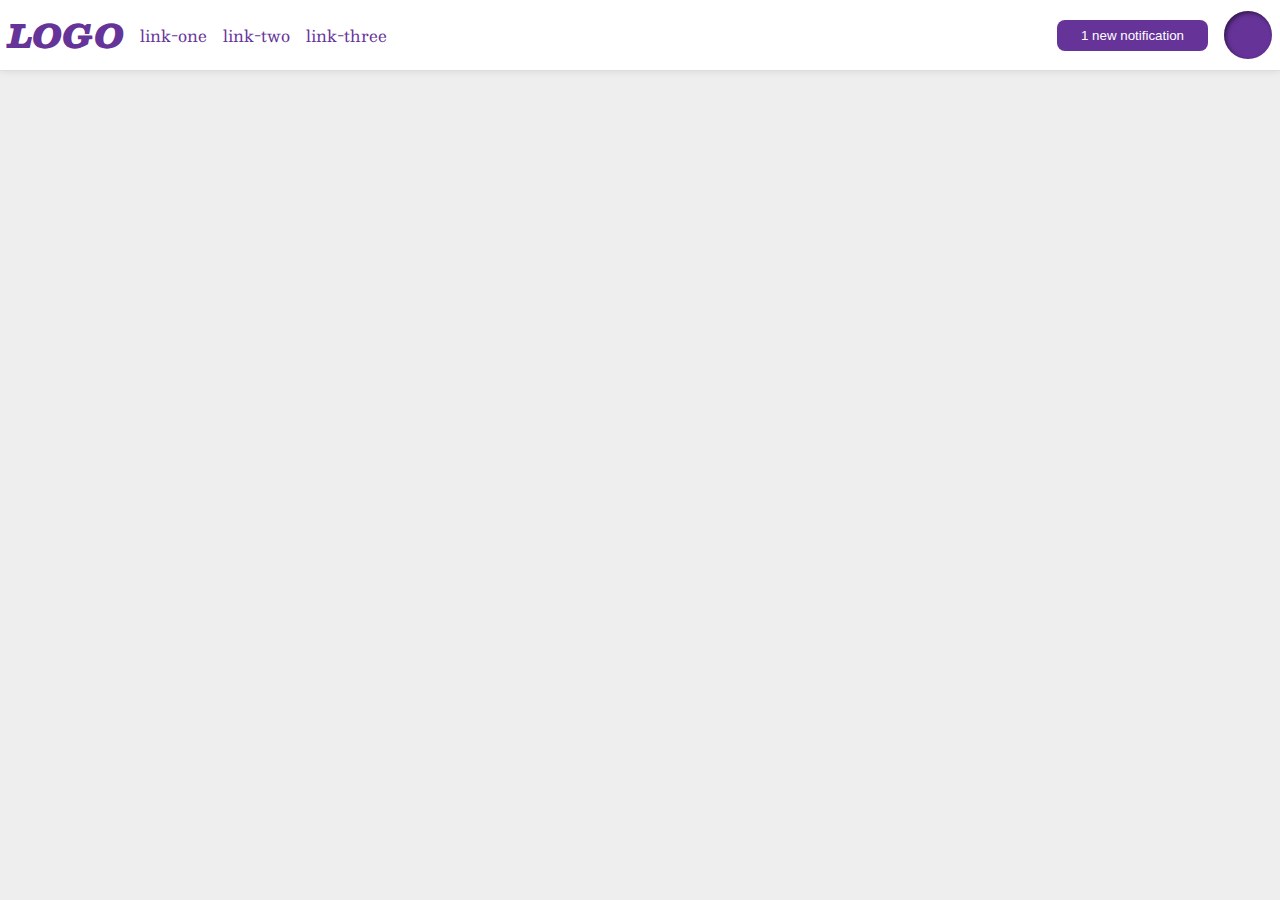
<file: foundations/flex/03-flex-header-2/index.html>
<!DOCTYPE html>
<html lang="en">
  <head>
    <meta charset="UTF-8">
    <meta http-equiv="X-UA-Compatible" content="IE=edge">
    <meta name="viewport" content="width=device-width, initial-scale=1.0">
    <title>Flex Header 2</title>
    <link rel="stylesheet" href="style.css">
  </head>
  <body>
    <div class="header">
      <div class="left">
        <div class="logo">
          LOGO
        </div>
        <ul class="links">
          <li><a href="https://google.com">link-one</a></li>
          <li><a href="https://google.com">link-two</a></li>
          <li><a href="https://google.com">link-three</a></li>
        </ul>
      </div>

      <div class="right">
        <button class="notifications">
          1 new notification
        </button>
        <div class="profile-image"></div>
      </div>
    </div>
  </body>
</html>
</file>
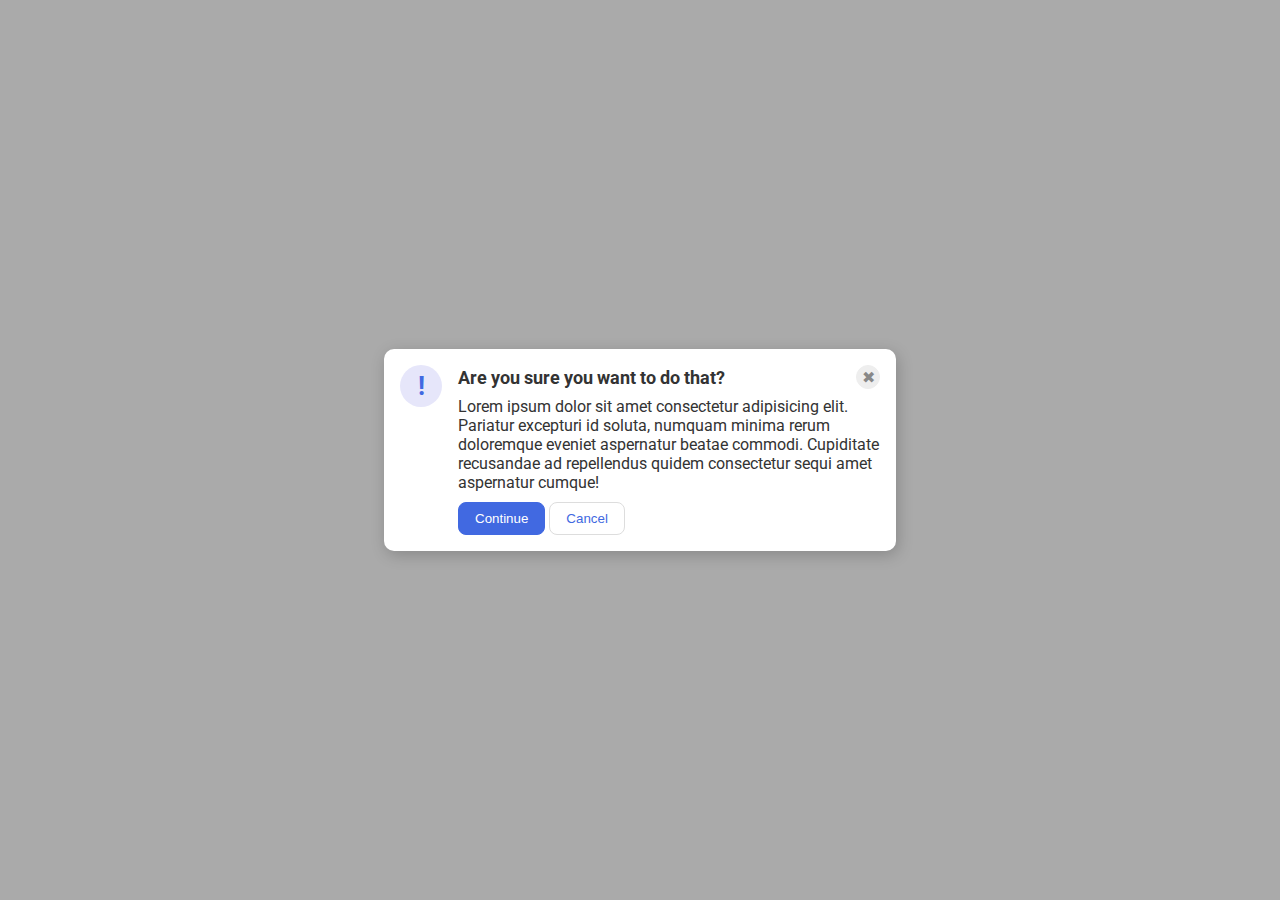
<file: foundations/flex/05-flex-modal/index.html>
<!DOCTYPE html>
<html lang="en">
  <head>
    <meta charset="UTF-8">
    <meta http-equiv="X-UA-Compatible" content="IE=edge">
    <meta name="viewport" content="width=device-width, initial-scale=1.0">
    <link rel="stylesheet" href="style.css">
    <title>Modal</title>
  </head>
  <body>
    <div class="modal">
      <div class="icon">!</div>
      
      <div class="column">
        <div class="header">Are you sure you want to do that?
          <button class="close-button">✖</button>
        </div>
          
        <div class="text">Lorem ipsum dolor sit amet consectetur adipisicing elit. Pariatur excepturi id soluta, numquam minima rerum doloremque eveniet aspernatur beatae commodi. Cupiditate recusandae ad repellendus quidem consectetur sequi amet aspernatur cumque!</div>
        <button class="continue">Continue</button>
        <button class="cancel">Cancel</button>      
      </div>
      
    </div>
  </body>
</html>
</file>
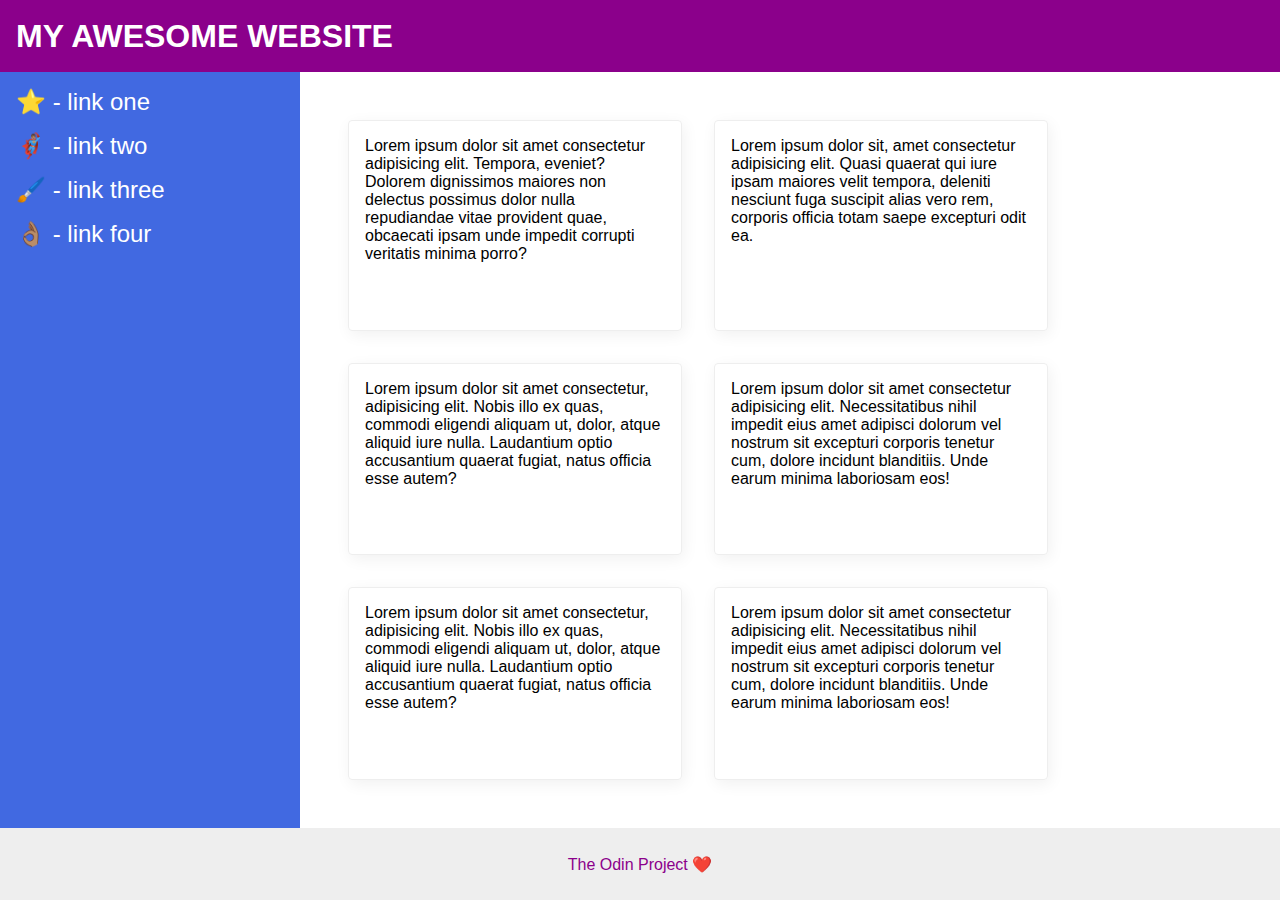
<file: foundations/flex/07-flex-layout-2/index.html>
<!DOCTYPE html>
<html lang="en">
  <head>
    <meta charset="UTF-8">
    <meta http-equiv="X-UA-Compatible" content="IE=edge">
    <meta name="viewport" content="width=device-width, initial-scale=1.0">
    <title>The Holy Grail</title>
    <link rel="stylesheet" href="style.css">
  </head>
  <body>
    <div class="header">
      MY AWESOME WEBSITE
    </div>
    
    <div class="body">
      <div class="sidebar">
        <ul>
          <li><a href="#">⭐ - link one</a></li>
          <li><a href="#">🦸🏽‍♂️ - link two</a></li>
          <li><a href="#">🖌️ - link three</a></li>
          <li><a href="#">👌🏽 - link four</a></li>
        </ul>
      </div>
  
      <div class="container">
        <div class="card">Lorem ipsum dolor sit amet consectetur adipisicing elit. Tempora, eveniet? Dolorem dignissimos maiores non delectus possimus dolor nulla repudiandae vitae provident quae, obcaecati ipsam unde impedit corrupti veritatis minima porro?</div>
        <div class="card">Lorem ipsum dolor sit, amet consectetur adipisicing elit. Quasi quaerat qui iure ipsam maiores velit tempora, deleniti nesciunt fuga suscipit alias vero rem, corporis officia totam saepe excepturi odit ea.</div>
        <div class="card">Lorem ipsum dolor sit amet consectetur, adipisicing elit. Nobis illo ex quas, commodi eligendi aliquam ut, dolor, atque aliquid iure nulla. Laudantium optio accusantium quaerat fugiat, natus officia esse autem?</div>
        <div class="card">Lorem ipsum dolor sit amet consectetur adipisicing elit. Necessitatibus nihil impedit eius amet adipisci dolorum vel nostrum sit excepturi corporis tenetur cum, dolore incidunt blanditiis. Unde earum minima laboriosam eos!</div>
        <div class="card">Lorem ipsum dolor sit amet consectetur, adipisicing elit. Nobis illo ex quas, commodi eligendi aliquam ut, dolor, atque aliquid iure nulla. Laudantium optio accusantium quaerat fugiat, natus officia esse autem?</div>
        <div class="card">Lorem ipsum dolor sit amet consectetur adipisicing elit. Necessitatibus nihil impedit eius amet adipisci dolorum vel nostrum sit excepturi corporis tenetur cum, dolore incidunt blanditiis. Unde earum minima laboriosam eos!</div>
      </div>
    </div>

    <div class="footer">
      The Odin Project ❤️
    </div>
  </body>
</html>
</file>
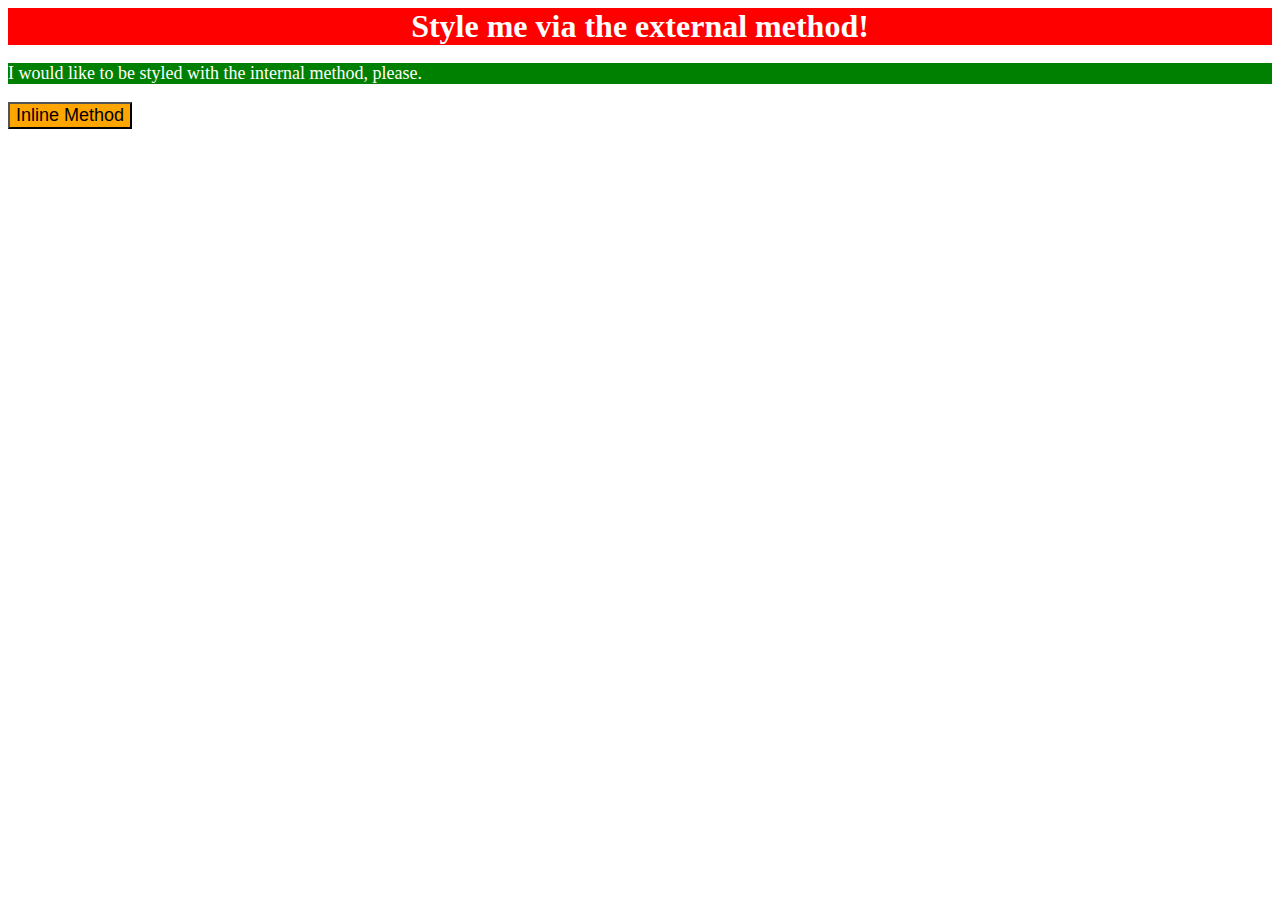
<file: foundations/intro-to-css/01-css-methods/index.html>
<!DOCTYPE html>
<html lang="en">
  <head>
    <link rel="stylesheet" href="styles.css">
    <meta charset="UTF-8">
    <meta http-equiv="X-UA-Compatible" content="IE=edge">
    <meta name="viewport" content="width=device-width, initial-scale=1.0">
    <title>Methods for Adding CSS</title>
    <style>
      p    {background-color:green; color:white; font-size:18px}
    </style>
  </head>
  <body>
    <div>Style me via the external method!</div>
    <p>I would like to be styled with the internal method, please.</p>
    <button style="background-color: orange; font-size: 18px;">Inline Method</button>
  </body>
</html>
</file>
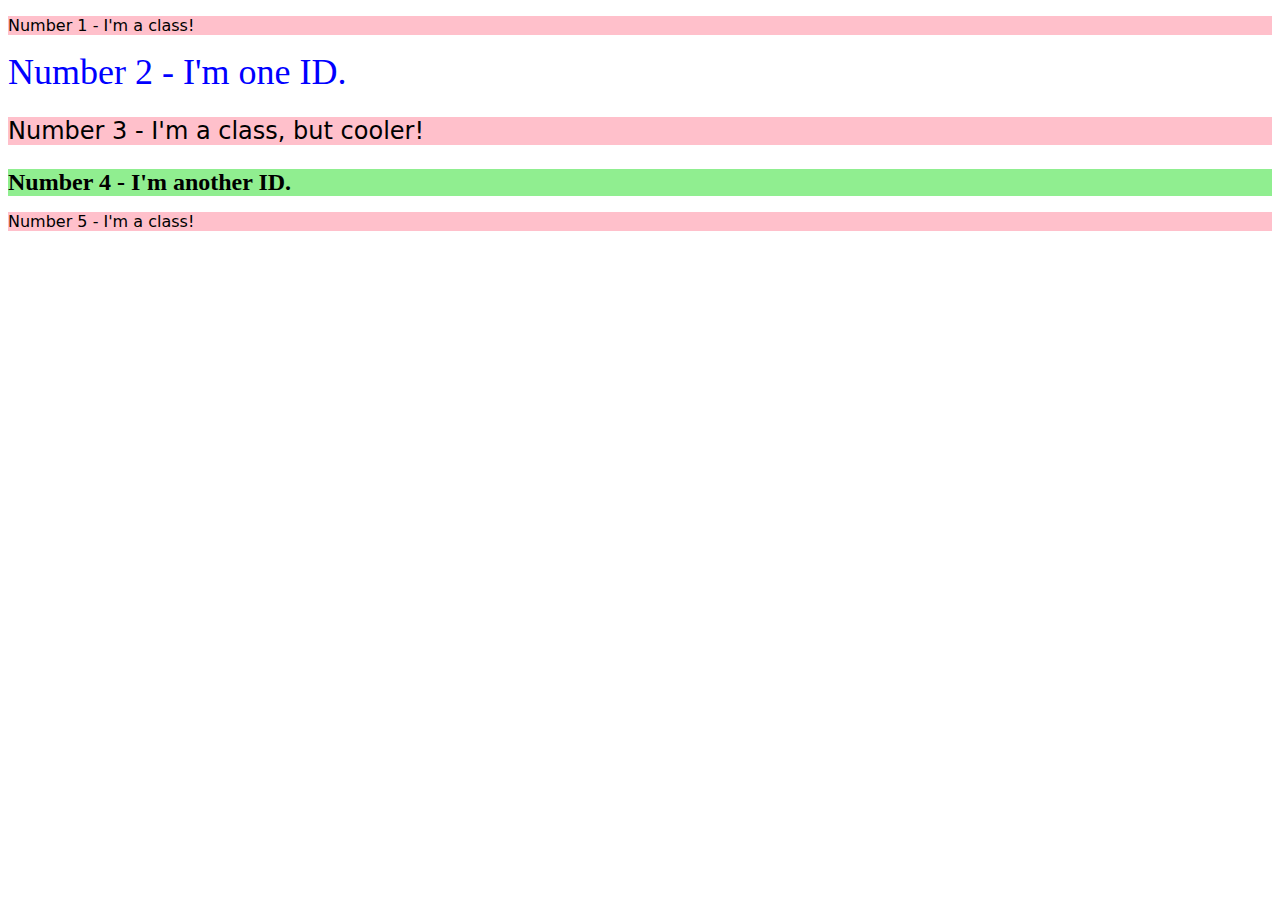
<file: foundations/intro-to-css/02-class-id-selectors/index.html>
<!DOCTYPE html>
<html lang="en">
  <head>
    <meta charset="UTF-8">
    <meta http-equiv="X-UA-Compatible" content="IE=edge">
    <meta name="viewport" content="width=device-width, initial-scale=1.0">
    <title>Class and ID Selectors</title>
    <link rel="stylesheet" href="style.css">
  </head>
  <body>
    <p class="odd">Number 1 - I'm a class!</p>
    <div id="second">Number 2 - I'm one ID.</div>
    <p class="odd adjust-font-size">Number 3 - I'm a class, but cooler!</p>
    <div id="fourth" class="adjust-font-size">Number 4 - I'm another ID.</div>
    <p class="odd">Number 5 - I'm a class!</p>
  </body>
</html>
</file>
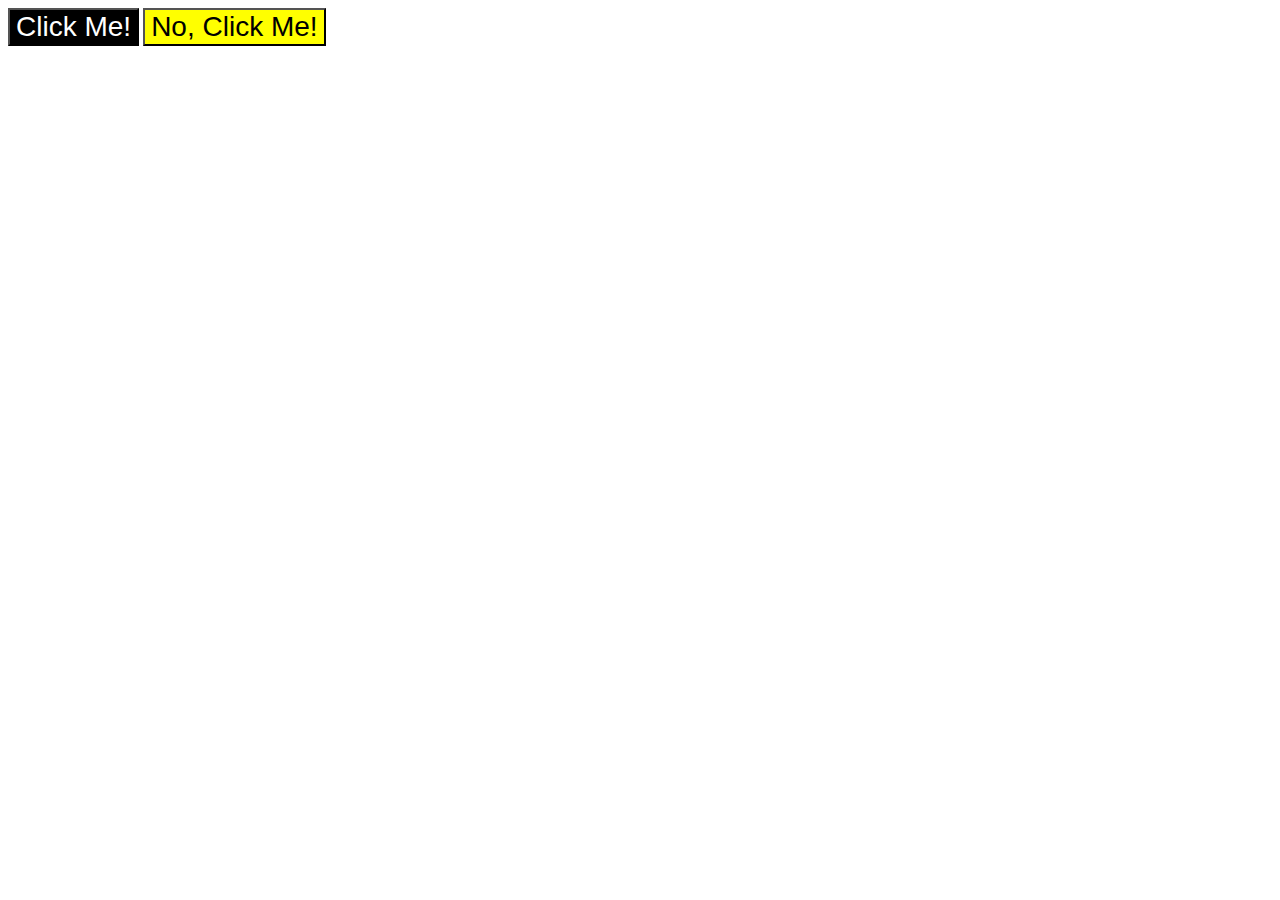
<file: foundations/intro-to-css/03-grouping-selectors/index.html>
<!DOCTYPE html>
<html lang="en">
  <head>
    <meta charset="UTF-8">
    <meta http-equiv="X-UA-Compatible" content="IE=edge">
    <meta name="viewport" content="width=device-width, initial-scale=1.0">
    <title>Grouping Selectors</title>
    <link rel="stylesheet" href="style.css">
  </head>
  <body>
    <button class="first">Click Me!</button>
    <button class="second">No, Click Me!</button>
  </body>
</html>
</file>
<file: foundations/flex/03-flex-header-2/style.css>
/* this is some magical font-importing.  
you'll learn about it later. */
@import url('https://fonts.googleapis.com/css2?family=Besley:ital,wght@0,400;1,900&display=swap');

body {
  margin: 0;
  background: #eee;
  font-family: Besley, serif;
}

.header {
  background: white;
  border-bottom: 1px solid #ddd;
  box-shadow: 0 0 8px rgba(0,0,0,.1);
  display: flex;
  justify-content: space-between;
  padding: 8px;
}

.profile-image {
  background: rebeccapurple;
  box-shadow: inset 2px 2px 4px rgba(0,0,0,.5);
  border-radius: 50%;
  width: 48px;
  height: 48px;
  flex-shrink: 0;
}

.logo {
  color: rebeccapurple;
  font-size: 32px;
  font-weight: 900;
  font-style: italic;
}

button {
  border: none;
  border-radius: 8px;
  background: rebeccapurple;
  color: white;
  padding: 8px 24px;
  align-items: center;
}

a {
  /* this removes the line under our links */
  text-decoration: none;
  color: rebeccapurple;
}

ul {
  list-style-type: none;
  display: flex;
  margin: 0;
  padding: 0;
  gap: 16px;
}

.left, .right {
  display: flex;
  align-items: center;
  gap: 16px;
}
</file>
<file: foundations/flex/05-flex-modal/style.css>
@import url('https://fonts.googleapis.com/css2?family=Roboto:wght@400;700&display=swap');

html, body {
  height: 100%;
}

body {
  font-family: Roboto, sans-serif;
  margin: 0;
  background: #aaa;
  color: #333;
  /* I'll give you this one for free lol */
  display: flex;
  align-items: center;
  justify-content: center;
}

.modal {
  background: white;
  width: 480px;
  border-radius: 10px;
  box-shadow: 2px 4px 16px rgba(0,0,0,.2);
  display: flex;
  gap: 16px;
  padding: 16px;
}

.icon {
  color: royalblue;
  font-size: 26px;
  font-weight: 700;
  background: lavender;
  width: 42px;
  height: 42px;
  border-radius: 50%;
  display: flex;
  align-items: center;
  justify-content: center;
  flex-shrink: 0;
}

.close-button {
  background: #eee;
  border-radius: 50%;
  color: #888;
  font-weight: 400;
  font-size: 16px;
  height: 24px;
  width: 24px;
  display: flex;
  align-items: center;
  justify-content: center;
  border: 1px solid #eee;
  padding: 0;
}

button {
  cursor: pointer;
  padding: 8px 16px;
  border-radius: 8px;
}

button.continue {
  background: royalblue;
  border: 1px solid royalblue;
  color: white;
}

button.cancel {
  background: white;
  border: 1px solid #ddd;
  color: royalblue;
}

.header{
  display: flex;
  align-items: center;
  justify-content: space-between;
  font-size: 18px;
  font-weight: 700;
  margin-bottom: 8px;
}

.text{
  margin-bottom: 10px;
}
</file>
<file: foundations/flex/07-flex-layout-2/style.css>
body {
  font-family: -apple-system, BlinkMacSystemFont, 'Segoe UI', Roboto, Oxygen, Ubuntu, Cantarell, 'Open Sans', 'Helvetica Neue', sans-serif;
  margin: 0;
  min-height: 100vh;
  display: flex;
  flex-direction: column;
}

.header {
  height: 72px;
  background: darkmagenta;
  color: white;
  font-size: 32px;
  font-weight: 900;
  padding: 0 16px;
  display: flex;
  align-items: center;
}

.body{
  flex: 1;
  display: flex;
}

.sidebar {
  width: 300px;
  background: royalblue;
  box-sizing: border-box;
  flex-shrink: 0;
  padding: 16px;
}

ul{
  list-style-type: none;
  margin: 0;
  padding: 0;
}

li{
  margin-bottom: 16px;
}

a{
  color: white;
  font-size: 24px;
  text-decoration: none;
}

.container{
  padding: 48px;
  display: flex;
  flex-wrap: wrap;
  gap: 32px;
  flex: 1;
}

.card {
  border: 1px solid #eee;
  box-shadow: 2px 4px 16px rgba(0,0,0,.06);
  border-radius: 4px;
  padding: 16px;
  width: 300px;
}

.footer {
  height: 72px;
  background: #eee;
  color: darkmagenta;
  display: flex;
  justify-content: center;
  align-items: center;
}
</file>
<file: foundations/intro-to-css/01-css-methods/styles.css>
div{
    background-color: red;
    color: white;
    font-size: 32px;
    text-align: center;
    font-weight: bold;
}
</file>
<file: foundations/intro-to-css/02-class-id-selectors/style.css>
.odd{
    background-color: pink;
    font-family: Verdana, 'DejaVu Sans', sans-serif;
}
.adjust-font-size{
    font-size: 24px;
}
#second{
    color: blue;
    font-size: 36px;
}
#fourth{
    background-color: lightgreen;
    font-weight: bold;
}
</file>
<file: foundations/intro-to-css/03-grouping-selectors/style.css>
button{
    font-size: 28px;
    font-family: Helvetica, 'Times New Roman', sans-serif;
}
.first{
    background-color: black;
    color: white;
}
.second{
    background-color: yellow;
}
</file>
